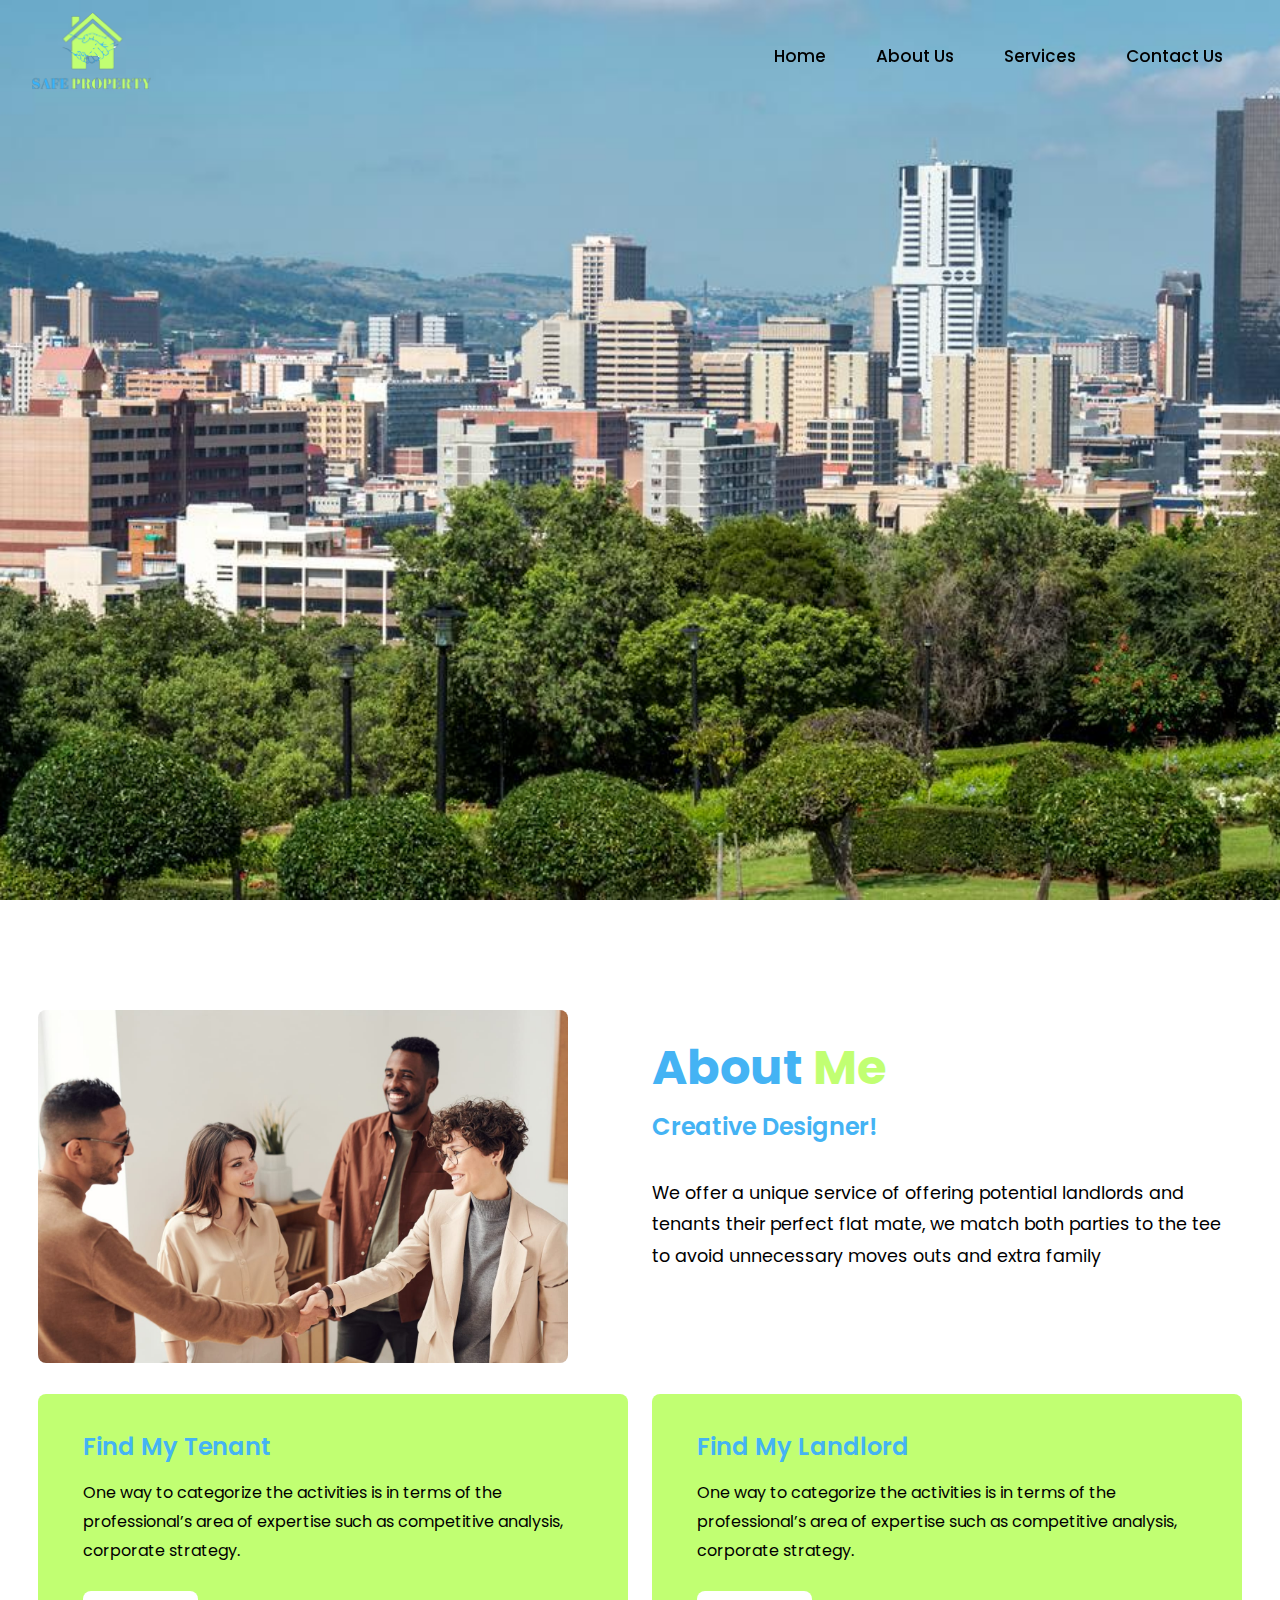
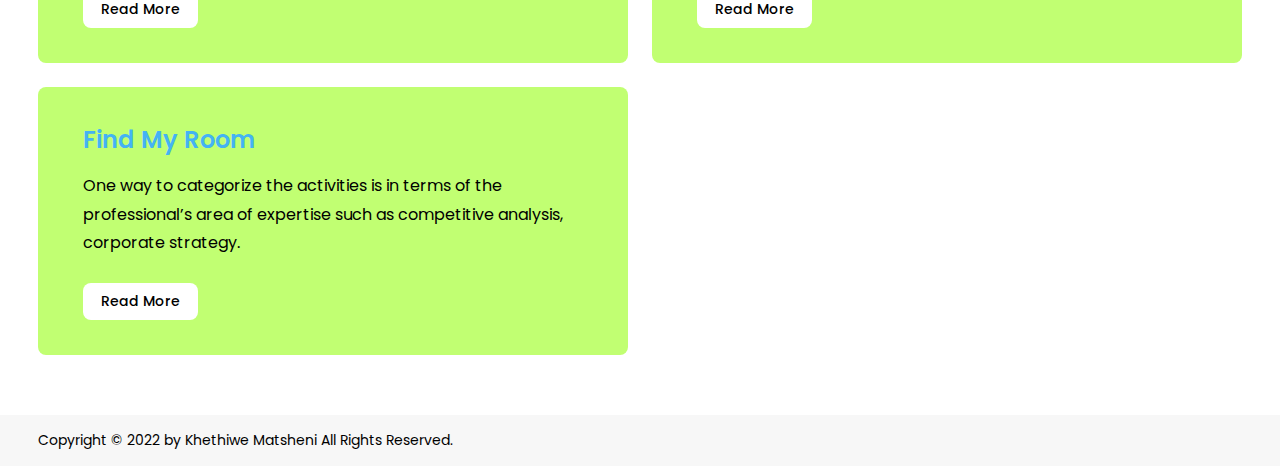
<file: index.html>
<!DOCTYPE html>
<html>
<head>
	<meta charset="utf-8">
	<meta name="viewport" content="width=device-width, initial-scale=1">
	<title>Safe Propaties</title>
	<!---custom css link---->
	<link rel="stylesheet" type="text/css" href="css/style.css">

	 <link rel="stylesheet"
  href="https://unpkg.com/boxicons@latest/css/boxicons.min.css">

  <link rel="preconnect" href="https://fonts.googleapis.com">
  <link rel="preconnect" href="https://fonts.gstatic.com" crossorigin>
  <link href="https://fonts.googleapis.com/css2?family=Poppins:wght@300;400;500;600;700;800;900&display=swap" rel="stylesheet">

</head>
<body>

	<!----header design--->
	<header>
		<a href="#" class="logo"><img src="img/BackgroundEraser.png"</a>

		<ul class="navlist">
			<li><a href="index.html">Home</a></li>
			<li><a href="#about">About Us</a></li>
			<li><a href="services.html">Services</a></li>
			<li><a href="contact.html">Contact Us</a></li>
		</ul>

		<div class="bx bx-menu" id="menu-icon">
			
		</div>
	</header>

	<!----home section design--->
	<section class="home" id="home">
	</section>

	<!----about section design--->
	<section class="about" id="about">
		<div class="about-img">
			<img src="img/WhatsApp Image 2023-06-19 at 18.47.59.jpg">
		</div>

		<div class="about-text">
			<h2>About <span>Me</span></h2>
			<h4>Creative Designer!</h4>
			<p>We offer a unique service of offering potential landlords and tenants their perfect  flat mate, we match both parties to the tee to avoid unnecessary moves outs and extra family</p>
		</div>

		<div class="box">
			<h3>Find My Tenant</h3>
			<p>One way to categorize the activities is in terms of the professional’s area of expertise such as competitive analysis, corporate strategy.</p>
			<a href="findmytenant.html" class="read">Read More</a>
		</div>
		<div class="box">
			<h3>Find My Landlord</h3>
			<p>One way to categorize the activities is in terms of the professional’s area of expertise such as competitive analysis, corporate strategy.</p>
			<a href="#" class="read">Read More</a>
		</div>
		<div class="box">
			<h3>Find My Room</h3>
			<p>One way to categorize the activities is in terms of the professional’s area of expertise such as competitive analysis, corporate strategy.</p>
			<a href="#" class="read">Read More</a>
		</div>
	</section>

	</section>

	<!----end section design--->
	<section class="end">
		<div class="last-text">
			<p>Copyright © 2022 by Khethiwe Matsheni All Rights Reserved.</p>
		</div>

	<!---custom js link--->
	<script type="text/javascript" src="js/script.js"></script>

</body>
</html>
</file>
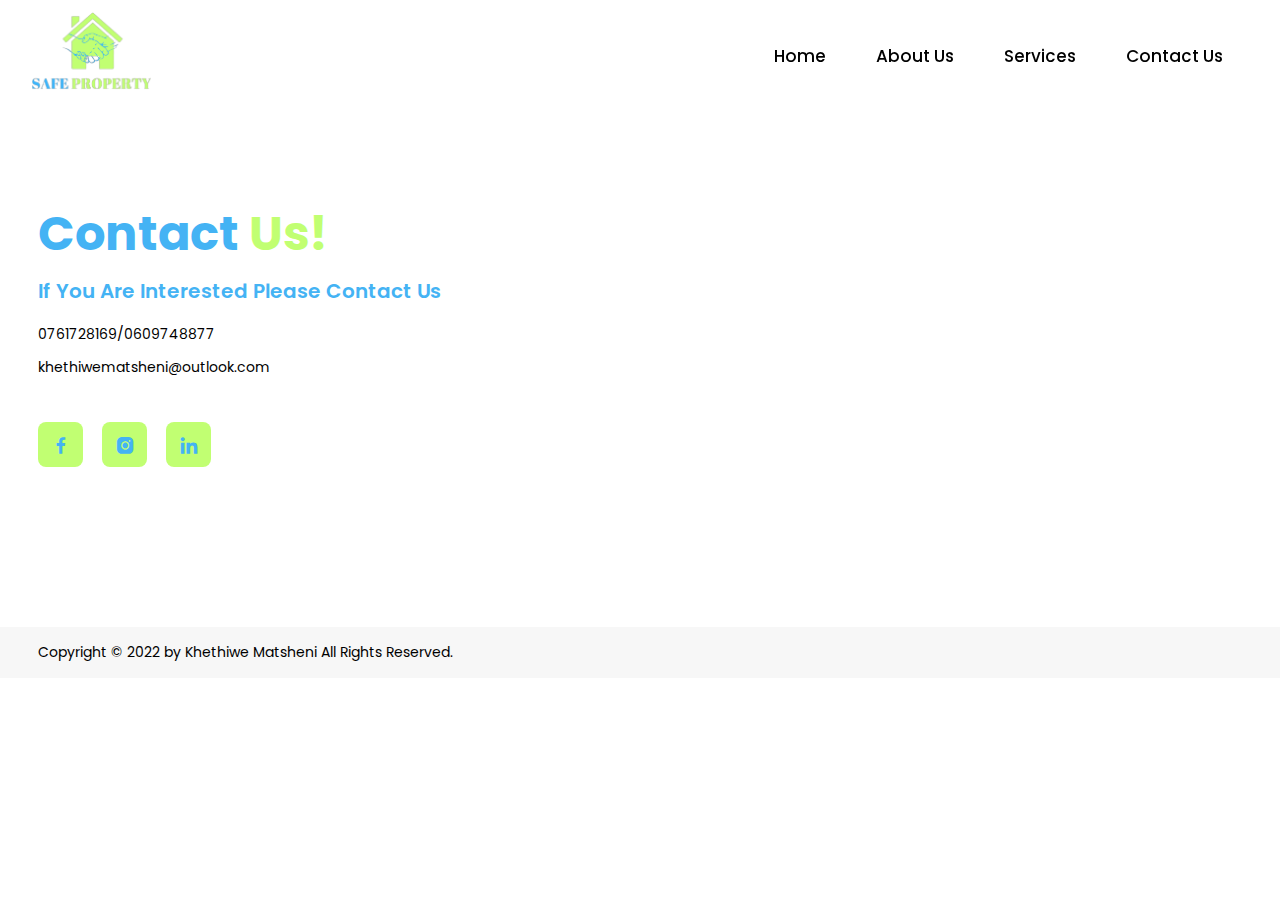
<file: contact.html>
<!DOCTYPE html>
<html>
<head>
	<meta charset="utf-8">
	<meta name="viewport" content="width=device-width, initial-scale=1">
	<title>Safe Propaties</title>
	<!---custom css link---->
	<link rel="stylesheet" type="text/css" href="css/style.css">

	 <link rel="stylesheet"
  href="https://unpkg.com/boxicons@latest/css/boxicons.min.css">

  <link rel="preconnect" href="https://fonts.googleapis.com">
  <link rel="preconnect" href="https://fonts.gstatic.com" crossorigin>
  <link href="https://fonts.googleapis.com/css2?family=Poppins:wght@300;400;500;600;700;800;900&display=swap" rel="stylesheet">

</head>
<body>

	<!----header design--->
	<header>
		<a href="#" class="logo"><img src="img/BackgroundEraser.png"</a>

		<ul class="navlist">
			<li><a href="index.html">Home</a></li>
			<li><a href="#about">About Us</a></li>
			<li><a href="services.html">Services</a></li>
			<li><a href="contact.html">Contact Us</a></li>
		</ul>

		<div class="bx bx-menu" id="menu-icon">
			
		</div>
	</header>

    <section class="contact" id="contact">
		<div class="contact-text">
			<h2>Contact <span> Us!</span></h2>
			<h4>If You Are Interested Please Contact Us</h4>
			<div class="list">
				<li><a href="#">0761728169/0609748877</a></li>
				<li><a href="#">khethiwematsheni@outlook.com</a></li>
			</div>

			<div class="contact-icons">
				<a href="#"><i class='bx bxl-facebook' ></i></a>
				<a href="#"><i class='bx bxl-instagram-alt' ></i></a>
				<a href="#"><i class='bx bxl-linkedin' ></i></a>
			</div>
		</div>

		<div class="contact-form">
			<iframe src="https://www.google.com/maps/embed?pb=!1m18!1m12!1m3!1d229975.07905328897!2d28.197950499999997!3d-25.758649950000002!2m3!1f0!2f0!3f0!3m2!1i1024!2i768!4f13.1!3m3!1m2!1s0x1e95619cbec65033%3A0xf66262b07a847b4c!2sPretoria!5e0!3m2!1sen!2sza!4v1687198479224!5m2!1sen!2sza" width="600" height="450" style="border:0;" allowfullscreen="" loading="lazy" referrerpolicy="no-referrer-when-downgrade"></iframe>
		</div>
	</section>

    <!----end section design--->
	<section class="end">
		<div class="last-text">
			<p>Copyright © 2022 by Khethiwe Matsheni All Rights Reserved.</p>
		</div>
	</section>

	<!---custom js link--->
	<script type="text/javascript" src="js/script.js"></script>

</body>
</html>
</file>
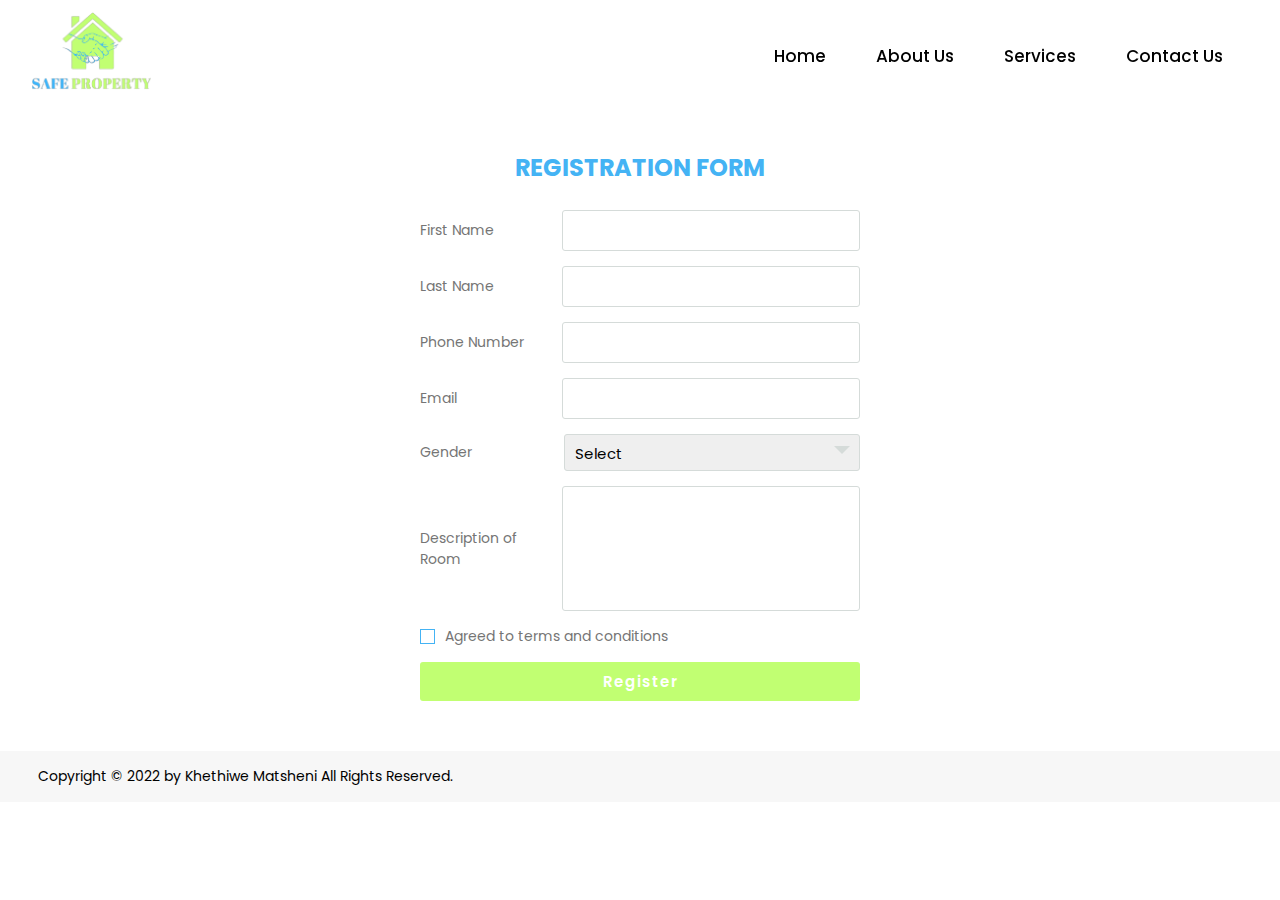
<file: findmytenant.html>
<!DOCTYPE html>
<html>
<head>
	<meta charset="utf-8">
	<meta name="viewport" content="width=device-width, initial-scale=1">
	<title>Safe Propaties</title>
	<!---custom css link---->
	<link rel="stylesheet" type="text/css" href="css/style.css">

	 <link rel="stylesheet"
  href="https://unpkg.com/boxicons@latest/css/boxicons.min.css">

  <link rel="preconnect" href="https://fonts.googleapis.com">
  <link rel="preconnect" href="https://fonts.gstatic.com" crossorigin>
  <link href="https://fonts.googleapis.com/css2?family=Poppins:wght@300;400;500;600;700;800;900&display=swap" rel="stylesheet">

</head>
<body>

	<!----header design--->
	<header>
		<a href="#" class="logo"><img src="img/BackgroundEraser.png"</a>

		<ul class="navlist">
			<li><a href="index.html">Home</a></li>
			<li><a href="#about">About Us</a></li>
			<li><a href="services.html">Services</a></li>
			<li><a href="contact.html">Contact Us</a></li>
		</ul>

		<div class="bx bx-menu" id="menu-icon">
			
		</div>
	</header>

	<div class="wrapper">
        <div class="title" style="padding-top: 100px;">
          Registration Form
        </div>
        <div class="form">
           <div class="inputfield">
              <label>First Name</label>
              <input type="text" class="input">
           </div>  
            <div class="inputfield">
              <label>Last Name</label>
              <input type="text" class="input">
           </div>  
           <div class="inputfield">
              <label>Phone Number</label>
              <input type="text" class="input">
           </div>  
          <div class="inputfield">
              <label>Email</label>
              <input type="text" class="input">
           </div> 
            <div class="inputfield">
              <label>Gender</label>
              <div class="custom_select">
                <select>
                  <option value="">Select</option>
                  <option value="male">Male</option>
                  <option value="female">Female</option>
                </select>
              </div>
           </div>  
          <div class="inputfield">
              <label>Description of Room</label>
              <textarea class="textarea"></textarea>
           </div> 
          <div class="inputfield terms">
              <label class="check">
                <input type="checkbox">
                <span class="checkmark"></span>
              </label>
              <p>Agreed to terms and conditions</p>
           </div> 
          <div class="inputfield">
            <input type="submit" value="Register" class="btn">
          </div>
        </div>
    </div>	

	<!----end section design--->
	<section class="end">
		<div class="last-text">
			<p>Copyright © 2022 by Khethiwe Matsheni All Rights Reserved.</p>
		</div>

	<!---custom js link--->
	<script type="text/javascript" src="js/script.js"></script>

</body>
</html>
</file>
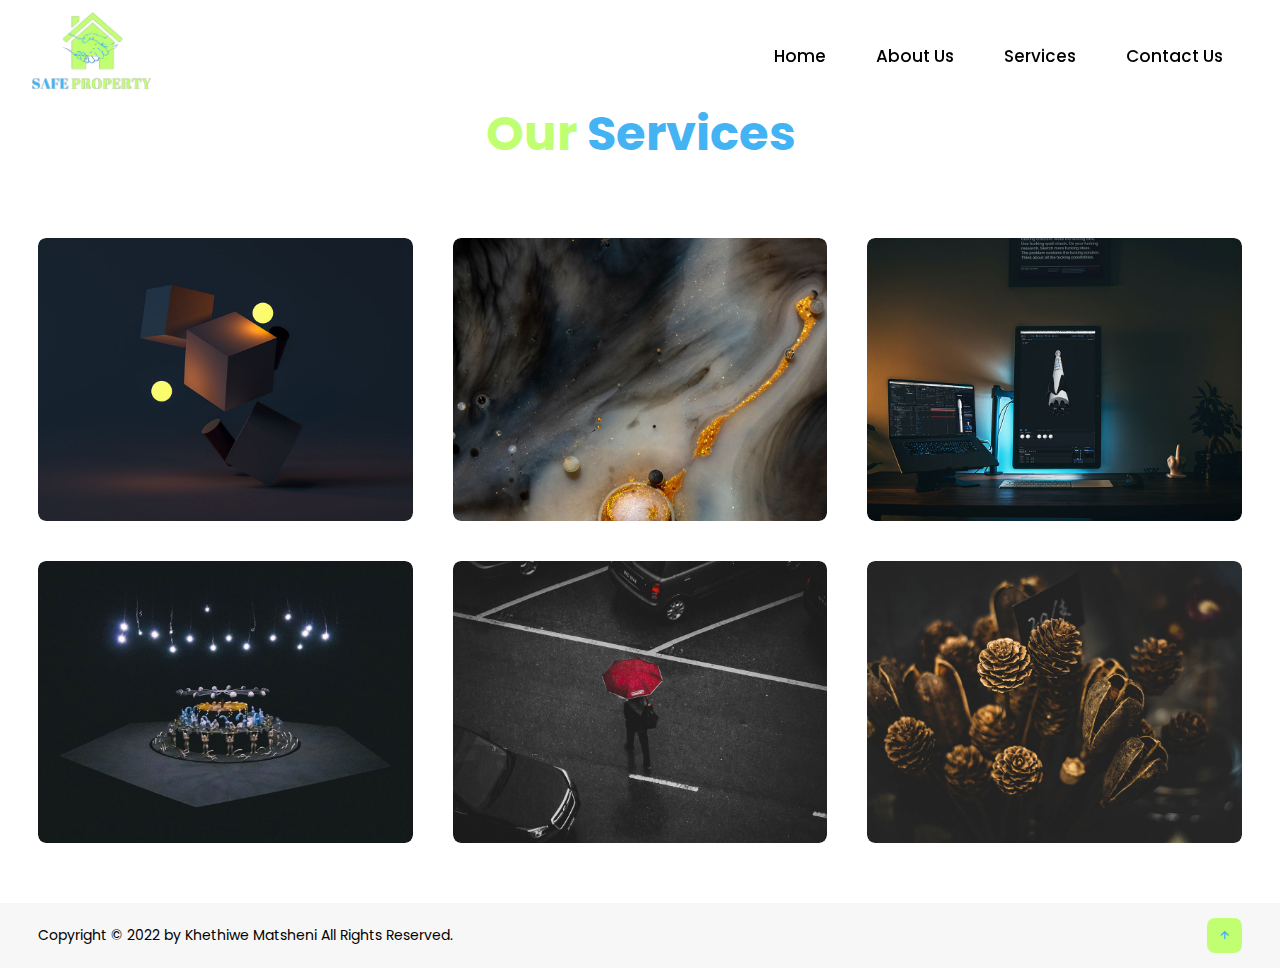
<file: services.html>
<!DOCTYPE html>
<html>
<head>
	<meta charset="utf-8">
	<meta name="viewport" content="width=device-width, initial-scale=1">
	<title>Safe Propaties</title>
	<!---custom css link---->
	<link rel="stylesheet" type="text/css" href="css/style.css">

	 <link rel="stylesheet"
  href="https://unpkg.com/boxicons@latest/css/boxicons.min.css">

  <link rel="preconnect" href="https://fonts.googleapis.com">
  <link rel="preconnect" href="https://fonts.gstatic.com" crossorigin>
  <link href="https://fonts.googleapis.com/css2?family=Poppins:wght@300;400;500;600;700;800;900&display=swap" rel="stylesheet">

</head>
<body>

	<!----header design--->
	<header>
		<a href="#" class="logo"><img src="img/BackgroundEraser.png"</a>

		<ul class="navlist">
			<li><a href="index.html">Home</a></li>
			<li><a href="#about">About Us</a></li>
			<li><a href="services.html">Services</a></li>
			<li><a href="contact.html">Contact Us</a></li>
		</ul>

		<div class="bx bx-menu" id="menu-icon">
			
		</div>
	</header>
    
    <section class="portfolio" id="portfolio">
		<div class="main-text">
			
			<h2><span>Our</span> Services</h2>
		</div>

		<div class="portfolio-content">
			<div class="row">
				<img src="img/portfolio1.jpg">
				<div class="layer">
					<a href="#"><i class='bx bx-link-external' ></i></a>
				</div>
			</div>

			<div class="row">
				<img src="img/portfolio2.jpg">
				<div class="layer">
					<a href="#"><i class='bx bx-link-external' ></i></a>
				</div>
			</div>

			<div class="row">
				<img src="img/portfolio3.jpg">
				<div class="layer">
					<a href="#"><i class='bx bx-link-external' ></i></a>
				</div>
			</div>

			<div class="row">
				<img src="img/portfolio4.jpg">
				<div class="layer">
					<a href="#"><i class='bx bx-link-external' ></i></a>
				</div>
			</div>

			<div class="row">
				<img src="img/portfolio5.jpg">
				<div class="layer">
					<a href="#"><i class='bx bx-link-external' ></i></a>
				</div>
			</div>

			<div class="row">
				<img src="img/portfolio6.jpg">
				<div class="layer">
					<a href="#"><i class='bx bx-link-external' ></i></a>
				</div>
			</div>

		</div>
	</section>

    <!----end section design--->
	<section class="end">
		<div class="last-text">
			<p>Copyright © 2022 by Khethiwe Matsheni All Rights Reserved.</p>
		</div>

		<div class="top">
			<a href="#home"><i class='bx bx-up-arrow-alt' ></i></a>
		</div>
	</section>
   
	<!---custom js link--->
	<script type="text/javascript" src="js/script.js"></script>

</body>
</html>
</file>
<file: css/style.css>
*{
	padding: 0;
	margin: 0;
	box-sizing: border-box;
	font-family: 'Poppins', sans-serif;
	text-decoration: none;
	list-style: none;
	scroll-behavior: smooth;
}
:root{
	--bg-color:#fff;
	--second-bg-color: #000000;
	--text-color: #44b3f4;
	--second-color: #000000;
	--main-color: rgb(193 255 114);
	--big-font: 5rem;
	--h2-font: 3rem;
	--p-font: 1.1rem;
}
body{
	background: var(--bg-color);
	color: var(--text-color);
}
header{
	position: fixed;
	width: 100%;
	top: 0;
	right: 0;
	z-index: 1000;
	display: flex;
	align-items: center;
	justify-content: space-between;
	background: transparent;
	padding: 22px 15%;
	border-bottom: 1px solid transparent;
	transition: all .45s ease;
}
.logo img{
	width: 100%;
	height: 80px;
}
span{
	color: var(--main-color);
}
.navlist{
	display: flex;
}
.navlist a{
	color: var(--second-color);
	font-size: 17px;
	font-weight: 500;
	margin: 0 25px;
	transition: all .45s ease;
}
.navlist a:hover{
	color: var(--main-color);
}
.navlist a.active{
	color: var(--main-color);
}
#menu-icon{
	font-size: 35px;
	color: var(--text-color);
	z-index: 10001;
	cursor: pointer;
	margin-left: 25px;
	display: none;
}

section{
	padding: 160px 15% 120px;
}
.home{
	position: relative;
	height: 100vh;
	width: 100%;
	background-image: url(../img/9a370f03-city-32072-17314d6e9cf.jpg);
	background-size: cover;
	background-position: center;
	display: flex;
	align-items: center;
	justify-content: flex-start;
}
.slide{
	margin-bottom: 20px;
}
.one{
	display: inline-block;
	margin-right: 15px;
	height: 32px;
	padding: 0 15px;
	line-height: 32px;
	font-size: 20px;
	font-weight: 500;
	border-radius: 5px;
	background: var(--main-color);
	color: var(--text-color);
}
.two{
	display: inline-block;
	color: var(--second-color);
	font-size: 20px;
	font-weight: 500;
}
.home-text h1{
	font-size: var(--big-font);
	font-weight: 700;
	color: var(--text-color);
	line-height: 1.1;
	margin: 0 0 8px;
}
.home-text h3{
	color: var(--text-color);
	margin: 0 0 35px;
	font-size: 3rem;
	font-weight: 700;
	line-height: 1.1;
}
.home-text p{
	color: var(--second-color);
	font-size: var(--p-font);
	line-height: 1.8;
	margin-bottom: 40px;
}
.button{
	display: inline-flex;
	align-items: center;
	justify-content: center;
}
.btn{
	display: inline-block;
	padding: 12px 28px;
	background: var(--main-color);
	border-radius: 5px;
	color: var(--text-color);
	font-size: 1rem;
	letter-spacing: 1px;
	font-weight: 600;
	transition: all .45s ease;
}
.btn:hover{
	transform: scale(0.9);
}
.btn2{
	display: inline-flex;
	align-items: center;
	justify-content: center;
	font-size: 15px;
	font-weight: 600;
	color: var(--text-color);
	margin-left: 35px;
}
.btn2 span i{
	height: 55px;
	width: 55px;
	background: var(--main-color);
	color: var(--text-color);
	display: flex;
	align-items: center;
	justify-content: center;
	font-size: 35px;
	border-radius: 50%;
	margin-right: 15px;
	transition: all .45s ease;
}
.btn2 span i:hover{
	transform: scale(1.1) translateY(5px);
}

header.sticky{
	background: #f7f7f7;
	border-bottom: 1px solid #ffffff1a;
	padding: 12px 15%;
}

.about{
	display: grid;
	grid-template-columns: repeat(2, 1fr);
	align-items: center;
	gap: 1.5rem;
}
.about-img img{
	max-width: 530px;
	height: auto;
	width: 100%;
	border-radius: 8px;
}
.about-text h2{
	font-size: var(--h2-font);
	line-height: 1;
}
.about-text h4{
	font-size: 24px;
	font-weight: 600;
	color: var(--text-color);
	line-height: 1.7;
	margin: 15px 0 30px;
}
.about-text p{
	color: var(--second-color);
	font-size: var(--p-font);
	line-height: 1.8;
	margin-bottom: 4rem;
}

.services{
	background: var(--second-bg-color);
}
.main-text{
	text-align: center;
}
.main-text p{
	color: var(--second-color);
	font-size: 15px;
	margin-bottom: 15px;
}
.main-text h2{
	font-size: var(--h2-font);
	line-height: 1;
}
.services-content{
	display: grid;
	grid-template-columns: repeat(auto-fit, minmax(250px, auto));
	align-items: center;
	gap: 2.5rem;
	margin-top: 5rem;
}
.box{
	background: var(--main-color);
	padding: 35px 45px;
	border-radius: 8px;
	transition: all .45s ease;
}
.s-icons i{
	font-size: 32px;
	margin-bottom: 20px;
}
.box h3{
	font-size: 24px;
	font-weight: 600;
	color: var(--text-color);
	margin-bottom: 15px;
}
.box p{
	color: var(--second-color);
	font-size: 1rem;
	line-height: 1.8;
	margin-bottom: 25px;
}
.read{
	display: inline-block;
	padding: 8px 18px;
	background: #fff;
	color: var(--second-color);
	font-size: 14px;
	font-weight: 500;
	border-radius: 8px;
	transition: all .45s ease;
}
.read:hover{
	letter-spacing: 1px;
	background: #ffffff99;
	color: var(--text-color);
}
.box:hover{
	transform: translateY(-8px);
	cursor: pointer;
}

.portfolio-content{
	display: grid;
	grid-template-columns: repeat(auto-fit, minmax(350px, auto));
	align-items: center;
	gap: 2.5rem;
	margin-top: 5rem;
}
.row{
	position: relative;
	overflow: hidden;
	border-radius: 8px;
	cursor: pointer;
}
.row img{
	width: 100%;
	border-radius: 8px;
	display: block;
	transition: transform 0.5s;
}
.layer{
	width: 100%;
	height: 0;
	background: linear-gradient(rgba(0,0,0,0.1), #44b3f4);
	position: absolute;
	border-radius: 8px;
	left: 0;
	bottom: 0;
	overflow: hidden;
	display: flex;
	flex-direction: column;
	align-items: center;
	justify-content: center;
	text-align: center;
	padding: 0 40px;
	transition: height 0.5s;
}
.layer h5{
	font-size: 20px;
	font-weight: 600;
	margin-bottom: 15px;
}
.layer p{
	color: var(--second-color);
	font-size: 1rem;
	line-height: 1.8;
}
.layer i{
	color: var(--main-color);
	margin-top: 20px;
	font-size: 20px;
	background: var(--text-color);
	width: 60px;
	height: 60px;
	display: flex;
	align-items: center;
	justify-content: center;
	border-radius: 50%;
}
.row:hover img{
	transform: scale(1.1);
}
.row:hover .layer{
	height: 100%;
}

.contact{
	background: var(--bg-color);
	display: grid;
	grid-template-columns: repeat(2, 1fr);
	align-items: center;
	gap: 2.5rem;
}
.contact-text h4{
	color: var(--text-color);
	margin: 18px 0;
	font-size: 20px;
	font-weight: 600;
}
.contact-text h2{
	font-size: var(--h2-font);
	line-height: 1;
}
.contact-text p{
	color: var(--second-color);
	font-size: var(--p-font);
	line-height: 1.8;
	margin-bottom: 30px;
}
.list{
	margin-bottom: 2.8rem;
}
.list li{
	margin-bottom: 12px;
}
.list li a{
	display: block;
	color: var(--second-color);
	font-size: 14px;
	transition: all .45s ease;
}
.list li a:hover{
	color: var(--text-color);
	transform: translateX(5px);
}
.contact-icons i{
	height: 45px;
	width: 45px;
	background: var(--main-color);
	color: var(--text-color);
	font-size: 22px;
	display: inline-flex;
	align-items: center;
	justify-content: center;
	border-radius: 8px;
	margin-right: 15px;
	transition: all .45s ease;
}
.contact-icons i:hover{
	background: var(--text-color);
	color: var(--main-color);
}

.contact-form form{
	position: relative;
}
.contact-form form input,
form textarea{
	width: 100%;
	padding: 14px;
	background: var(--bg-color);
	color: var(--text-color);
	border: none;
	outline: none;
	font-size: 15px;
	border-radius: 8px;
	margin-bottom: 10px;
}
.contact-form textarea{
	resize: none;
	height: 240px;
}
.contact-form .submit{
	display: inline-block;
	font-size: 16px;
	background: var(--main-color);
	color: var(--text-color);
	width: 160px;
	transition: all .45s ease;
}
.contact-form .submit:hover{
	transform: scale(1.1);
	cursor: pointer;
}

.wrapper{
	max-width: 500px;
	width: 100%;
	background: #fff;
	margin: 20px auto;
	padding: 30px;
  }
  
  .wrapper .title{
	font-size: 24px;
	font-weight: 700;
	margin-bottom: 25px;
	color: #44b3f4;
	text-transform: uppercase;
	text-align: center;
  }
  
  .wrapper .form{
	width: 100%;
  }
  
  .wrapper .form .inputfield{
	margin-bottom: 15px;
	display: flex;
	align-items: center;
  }
  
  .wrapper .form .inputfield label{
	 width: 200px;
	 color: #757575;
	 margin-right: 10px;
	font-size: 14px;
  }
  
  .wrapper .form .inputfield .input,
  .wrapper .form .inputfield .textarea{
	width: 100%;
	outline: none;
	border: 1px solid #d5dbd9;
	font-size: 15px;
	padding: 8px 10px;
	border-radius: 3px;
	transition: all 0.3s ease;
  }
  
  .wrapper .form .inputfield .textarea{
	width: 100%;
	height: 125px;
	resize: none;
  }
  
  .wrapper .form .inputfield .custom_select{
	position: relative;
	width: 100%;
	height: 37px;
  }
  
  .wrapper .form .inputfield .custom_select:before{
	content: "";
	position: absolute;
	top: 12px;
	right: 10px;
	border: 8px solid;
	border-color: #d5dbd9 transparent transparent transparent;
	pointer-events: none;
  }
  
  .wrapper .form .inputfield .custom_select select{
	-webkit-appearance: none;
	-moz-appearance:   none;
	appearance:        none;
	outline: none;
	width: 100%;
	height: 100%;
	border: 0px;
	padding: 8px 10px;
	font-size: 15px;
	border: 1px solid #d5dbd9;
	border-radius: 3px;
  }
  
  
  .wrapper .form .inputfield .input:focus,
  .wrapper .form .inputfield .textarea:focus,
  .wrapper .form .inputfield .custom_select select:focus{
	border: 1px solid #44b3f4;
  }
  
  .wrapper .form .inputfield p{
	 font-size: 14px;
	 color: #757575;
  }
  .wrapper .form .inputfield .check{
	width: 15px;
	height: 15px;
	position: relative;
	display: block;
	cursor: pointer;
  }
  .wrapper .form .inputfield .check input[type="checkbox"]{
	position: absolute;
	top: 0;
	left: 0;
	opacity: 0;
  }
  .wrapper .form .inputfield .check .checkmark{
	width: 15px;
	height: 15px;
	border: 1px solid #44b3f4;
	display: block;
	position: relative;
  }
  .wrapper .form .inputfield .check .checkmark:before{
	content: "";
	position: absolute;
	top: 1px;
	left: 2px;
	width: 5px;
	height: 2px;
	border: 2px solid;
	border-color: transparent transparent #fff #fff;
	transform: rotate(-45deg);
	display: none;
  }
  .wrapper .form .inputfield .check input[type="checkbox"]:checked ~ .checkmark{
	background: #44b3f4;
  }
  
  .wrapper .form .inputfield .check input[type="checkbox"]:checked ~ .checkmark:before{
	display: block;
  }
  
  .wrapper .form .inputfield .btn{
	width: 100%;
	 padding: 8px 10px;
	font-size: 15px; 
	border: 0px;
	background:  rgb(193 255 114);
	color: #fff;
	cursor: pointer;
	border-radius: 3px;
	outline: none;
  }
  
  .wrapper .form .inputfield .btn:hover{
	background: rgb(193 255 114);
  }
  
  .wrapper .form .inputfield:last-child{
	margin-bottom: 0;
  }

.end{
	padding: 20px 15%;
	display: flex;
	flex-wrap: wrap;
	align-items: center;
	justify-content: space-between;
	gap: 2rem;
	background: #f7f7f7;
}
.last-text p{
	color: var(--second-color);
	font-size: 14px;
}
.top i{
	padding: 10px;
	border-radius: 8px;
	font-size: 15px;
	color: var(--text-color);
	background: var(--main-color);
}


@media (max-width: 1480px){
	header{
		padding: 12px 2.5%;
		transition: .1s;
	}
	header.sticky{
		padding: 10px 2.5%;
		transition: .1s;;
	}
	section{
		padding: 110px 3% 60px;
	}
	.end{
		padding: 15px 3%;
	}
}

@media (max-width: 1100px){
	:root{
		--big-font: 4rem;
	  --h2-font: 2.5rem;
	  --p-font: 1rem;
	  transition: .1s;
	}
	.home-text h3{
		font-size: 2.5rem;
	}
	.home{
		height: 87vh;
	}
}

@media (max-width: 920px){
	.about{
		grid-template-columns: 1fr;
	}
	.about-img{
		text-align: center;
		order: 2;
	}
	.about-img img{
		width: 100%;
		height: auto;
		max-width: 100%;
	}
	.contact{
		grid-template-columns: 1fr;
	}
}

@media (max-width: 840px){
	#menu-icon{
		display: block;
	}
	.navlist{
		position: absolute;
		top: -1000px;
		right: 0;
		left: 0;
		display: flex;
		flex-direction: column;
		background: var(--bg-color);
		text-align: left;
		transition: all .45s ease;
	}
	.navlist a{
		display: block;
		margin: 17px;
		font-size: 20px;
		transition: all .45s ease;
		color: var(--text-color);
	}
	.navlist a:hover{
		color: var(--main-color);
	}
	.navlist a.active{
		color: var(--text-color);
	}
	.navlist.open{
		top: 100%;
	}
}
  
@media (max-width:420px) {
	.wrapper .form .inputfield{
	  flex-direction: column;
	  align-items: flex-start;
	}
	.wrapper .form .inputfield label{
	  margin-bottom: 5px;
	}
	.wrapper .form .inputfield.terms{
	  flex-direction: row;
	}
  }
</file>
